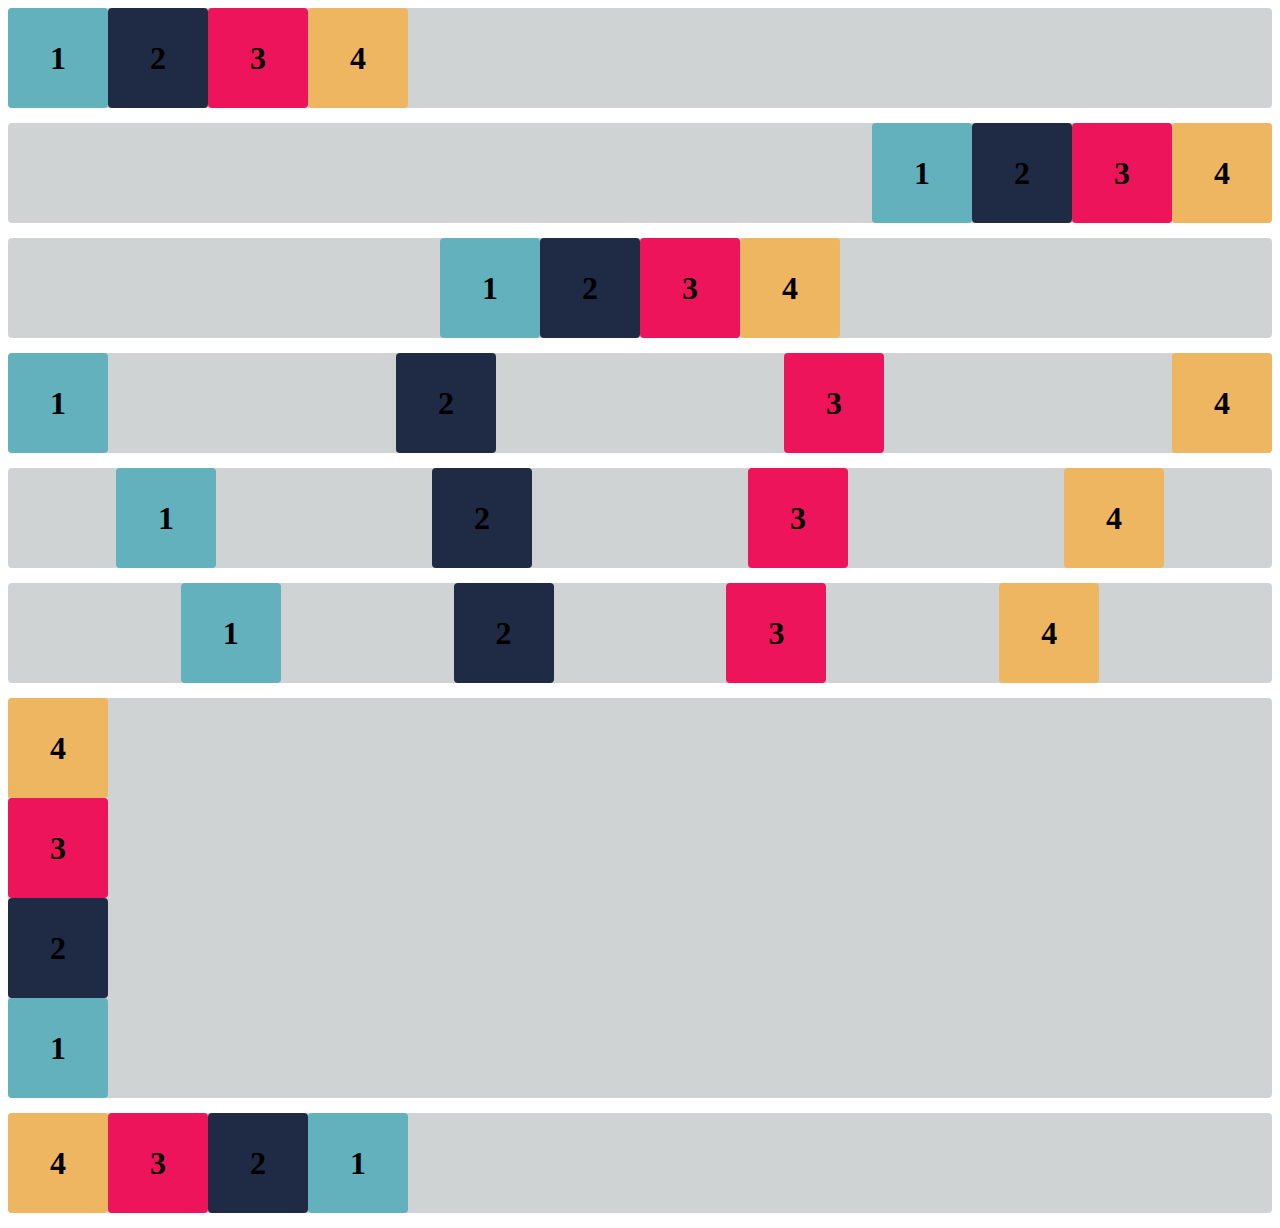
<file: 02-04/tipos-flexbox/flexbox-atividade2/index.html>
<!DOCTYPE html>
<html lang="en">

<head>
    <meta charset="UTF-8">
    <meta http-equiv="X-UA-Compatible" content="IE=edge">
    <meta name="viewport" content="width=device-width, initial-scale=1.0">
    <title>Flex-box</title>
    <link rel="stylesheet" href="estilo.css">
</head>

<body>

    <div class="base container1">
        <div class="flex-item box1"><h1>1</h1></div>
        <div class="flex-item box2"><h1>2</h1></div>
        <div class="flex-item box3"><h1>3</h1></div>
        <div class="flex-item box4"><h1>4</h1></div>
    </div>
    <div class="base container2">
        <div class="flex-item box1"><h1>1</h1></div>
        <div class="flex-item box2"><h1>2</h1></div>
        <div class="flex-item box3"><h1>3</h1></div>
        <div class="flex-item box4"><h1>4</h1></div>
    </div>
    <div class="base container3">
        <div class="flex-item box1"><h1>1</h1></div>
        <div class="flex-item box2"><h1>2</h1></div>
        <div class="flex-item box3"><h1>3</h1></div>
        <div class="flex-item box4"><h1>4</h1></div>
    </div>
    <div class="base container4">
        <div class="flex-item box1"><h1>1</h1></div>
        <div class="flex-item box2"><h1>2</h1></div>
        <div class="flex-item box3"><h1>3</h1></div>
        <div class="flex-item box4"><h1>4</h1></div>
    </div>
    <div class="base container5">
        <div class="flex-item box1"><h1>1</h1></div>
        <div class="flex-item box2"><h1>2</h1></div>
        <div class="flex-item box3"><h1>3</h1></div>
        <div class="flex-item box4"><h1>4</h1></div>
    </div>
    <div class="base container6">
        <div class="flex-item box1"><h1>1</h1></div>
        <div class="flex-item box2"><h1>2</h1></div>
        <div class="flex-item box3"><h1>3</h1></div>
        <div class="flex-item box4"><h1>4</h1></div>
    </div>

    <div class="base container-exercicioB">
        <div class="flex-item box1"><h1>1</h1></div>
        <div class="flex-item box2"><h1>2</h1></div>
        <div class="flex-item box3"><h1>3</h1></div>
        <div class="flex-item box4"><h1>4</h1></div>
    </div>

    <div class="base container-exercicioC">
        <div class="flex-item box1"><h1>1</h1></div>
        <div class="flex-item box2"><h1>2</h1></div>
        <div class="flex-item box3"><h1>3</h1></div>
        <div class="flex-item box4"><h1>4</h1></div>
    </div>
</body>

</html>
</file>
<file: 02-04/tipos-flexbox/flexbox-atividade2/estilo.css>
.flex-item {
    width: 100px;
    height: 100px;
    border-radius: 4px;
    display: flex;
    align-items: center;
}

.base {
    margin-bottom: 15px;
    background-color: #d0d3d4;
    border-radius: 4px;
}

.box1 {
    background-color: #63b1bc;
}

.box2 {
    background-color: #1f2a44;
}

.box3 {
    background-color: #ed145b;
}

.box4 {
    background-color: #efb661;
}

h1 {
    width: fit-content;
    margin: auto;
}

/* Insira o código abaixo */

.container1 {
    display: flex;
    justify-content: flex-start;
}

.container2 {
    display: flex;
    justify-content: flex-end;
}

.container3 {
   display: flex;
   justify-content: center;
}

.container4 {
    display: flex;
    justify-content: space-between;
    
}
.container5 {
    display: flex;
    justify-content: space-around;
    
}
.container6 {
    display: flex;
    justify-content: space-evenly;
}

.container-exercicioB {
    display:flex;
    flex-direction: column-reverse;
}

.container-exercicioC{
    display: flex;
    flex-direction: row-reverse;
    justify-content: flex-end;

    
}
</file>
